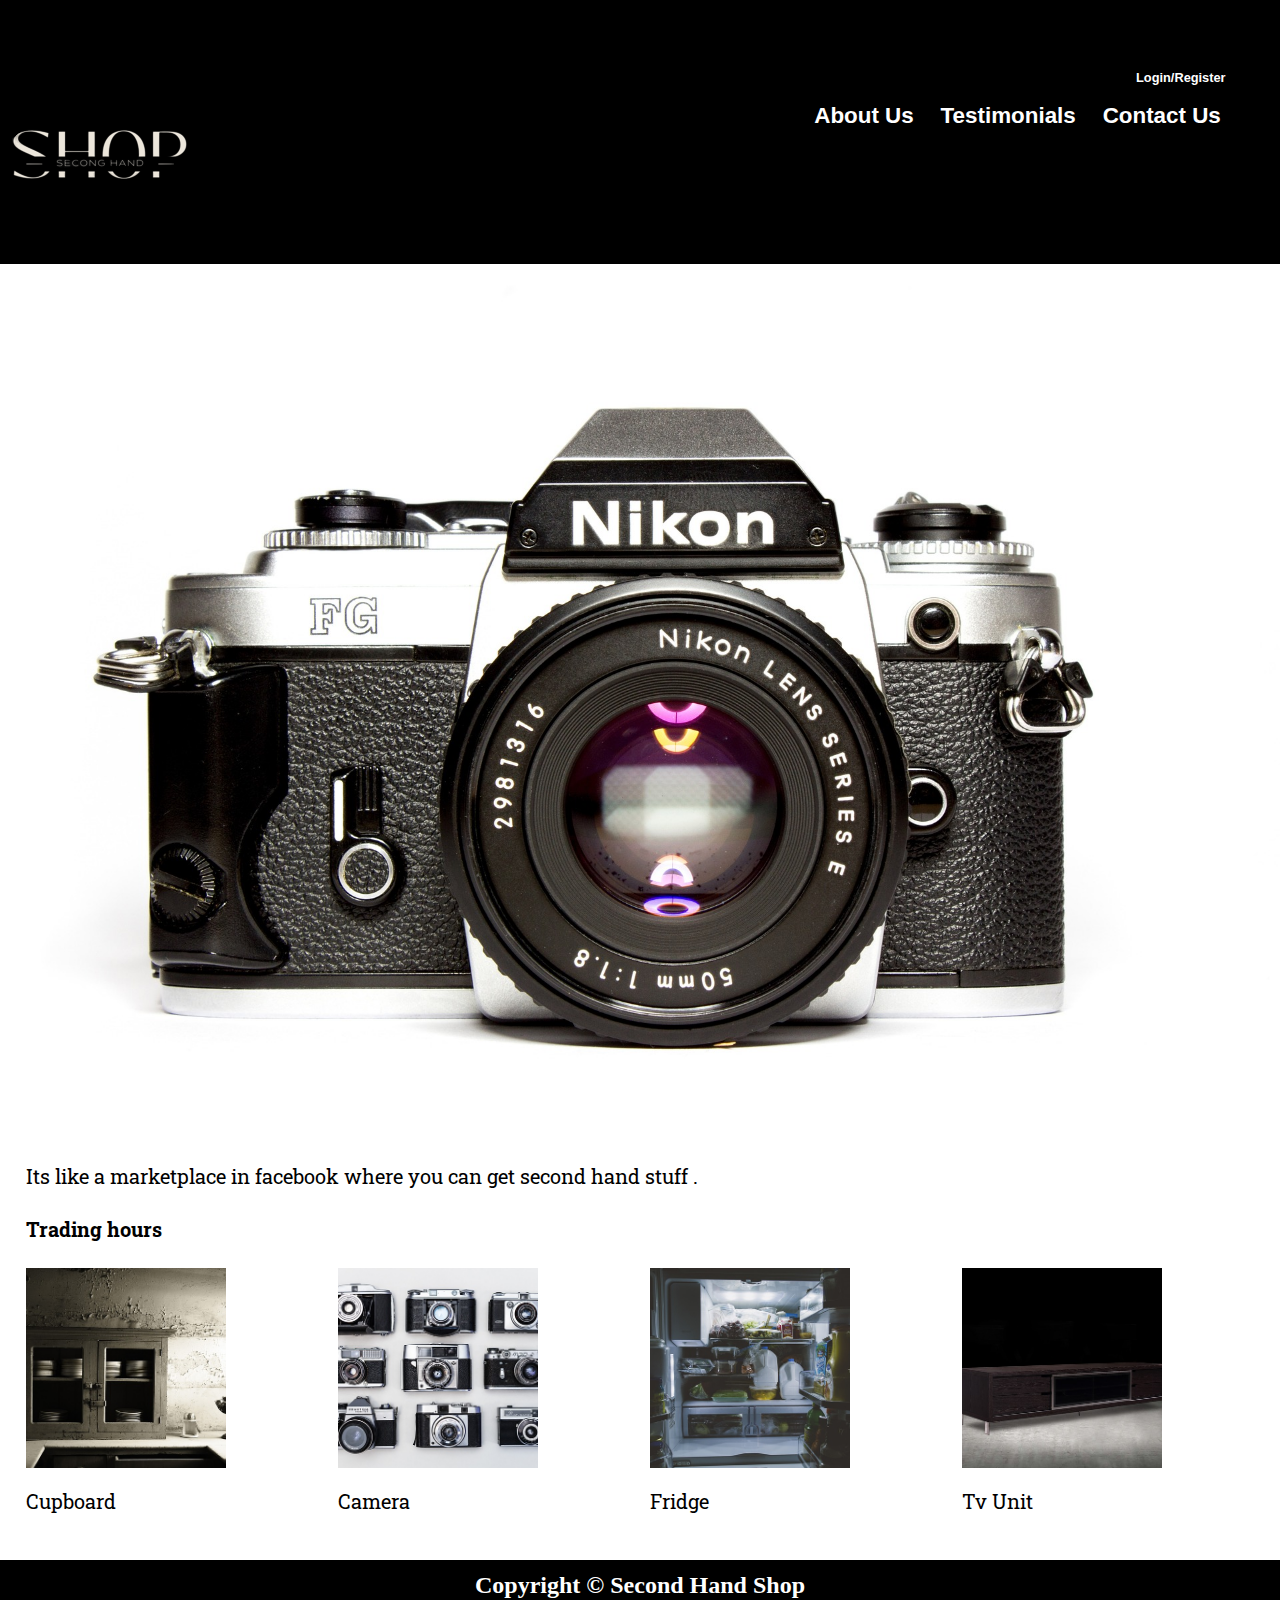
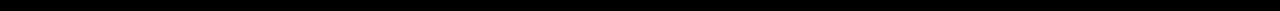
<file: index.html>
<!DOCTYPE html>
<!--This website was created by: Sandeep Poudel-->
<html lang="en">

<head>
    <title>Second Hand Shop</title>
    <meta charset='utf-8'>
    <meta name="viewport" content="width=device-width, initial-scale=1">
    <link rel="preconnect" href="https://fonts.googleapis.com">
    <link rel="preconnect" href="https://fonts.gstatic.com" crossorigin>
    <link href="https://fonts.googleapis.com/css2?family=Send+Flowers&family=Send+Flowers&family=Francois+One&family=Playfair+Display&family=Roboto+Slab&display=swap" rel="stylesheet">
    <link rel="stylesheet" href="css/style.css">
    <script src="script.js"></script>

</head>

<body>
    <div id="container">
        <nav class="mobile-nav">
            <ul id="menu-links">
                <li><a href="#"> Login/Register </a></li>
                <li><a href="about.html"> About Us </a></li>
                <li><a href="testimonial.html"> Testimonials </a></li>
                <li><a href="contact.html"> Contact Us </a></li>
            </ul>
            <a class="menu-icon" onclick="hamburger()"x>
                <div>&#9776;</div>
            </a>
        </nav>
        <!--Use the header area for the website name or logo-->
        <header>
            <a href="index.html"><img src="images/second-hand-shop-logo.png" alt="Second Hand Shop"></a>
        </header>

        <nav class="tablet-desktop">
            <ul>
                <li><a href="#"> Login/Register </a></li>
            </ul>
            <ul>
                <li><a href="about.html"> About Us </a></li>
                <li><a href="testimonial.html"> Testimonials </a></li>
                <li><a href="contact.html"> Contact Us </a></li>
            </ul>
        </nav>
        <div id="billboard">
            <img src="images/second-hand-shop-banner.jpg" alt="Second Hand Shop Banner">
        </div>

        <main>
            <div id="info">
                <p>Its like a marketplace in facebook where you can get second hand stuff .</p>

            </div>
            <h4>Trading hours</h4>
            <div id="image-container">
                <div class="image">
                    <a href="#"><img src="images/cupboard.jpg" alt="cupboard">
                    <p>Cupboard</p></a>
                </div>

                <div class="image">
                    <a href="#"><img src="images/camera-collection.jpg" alt="camera-collection">
                    <p>Camera </p></a>
                </div>
                
                <div class="image">
                    <a href="#"><img src="images/fridge.jpg" alt="fridge">
                    <p>Fridge</p></a>
                </div>
                
                <div class="image">
                    <a href="#"><img src="images/tv-unit.jpg" alt="tv-unit">
                    <p>Tv Unit</p></a>
                </div>
            </div>
        </main>
        <footer>
            <p>Copyright &copy; Second Hand Shop</p>
        </footer>
    </div>
</body>

</html>
</file>
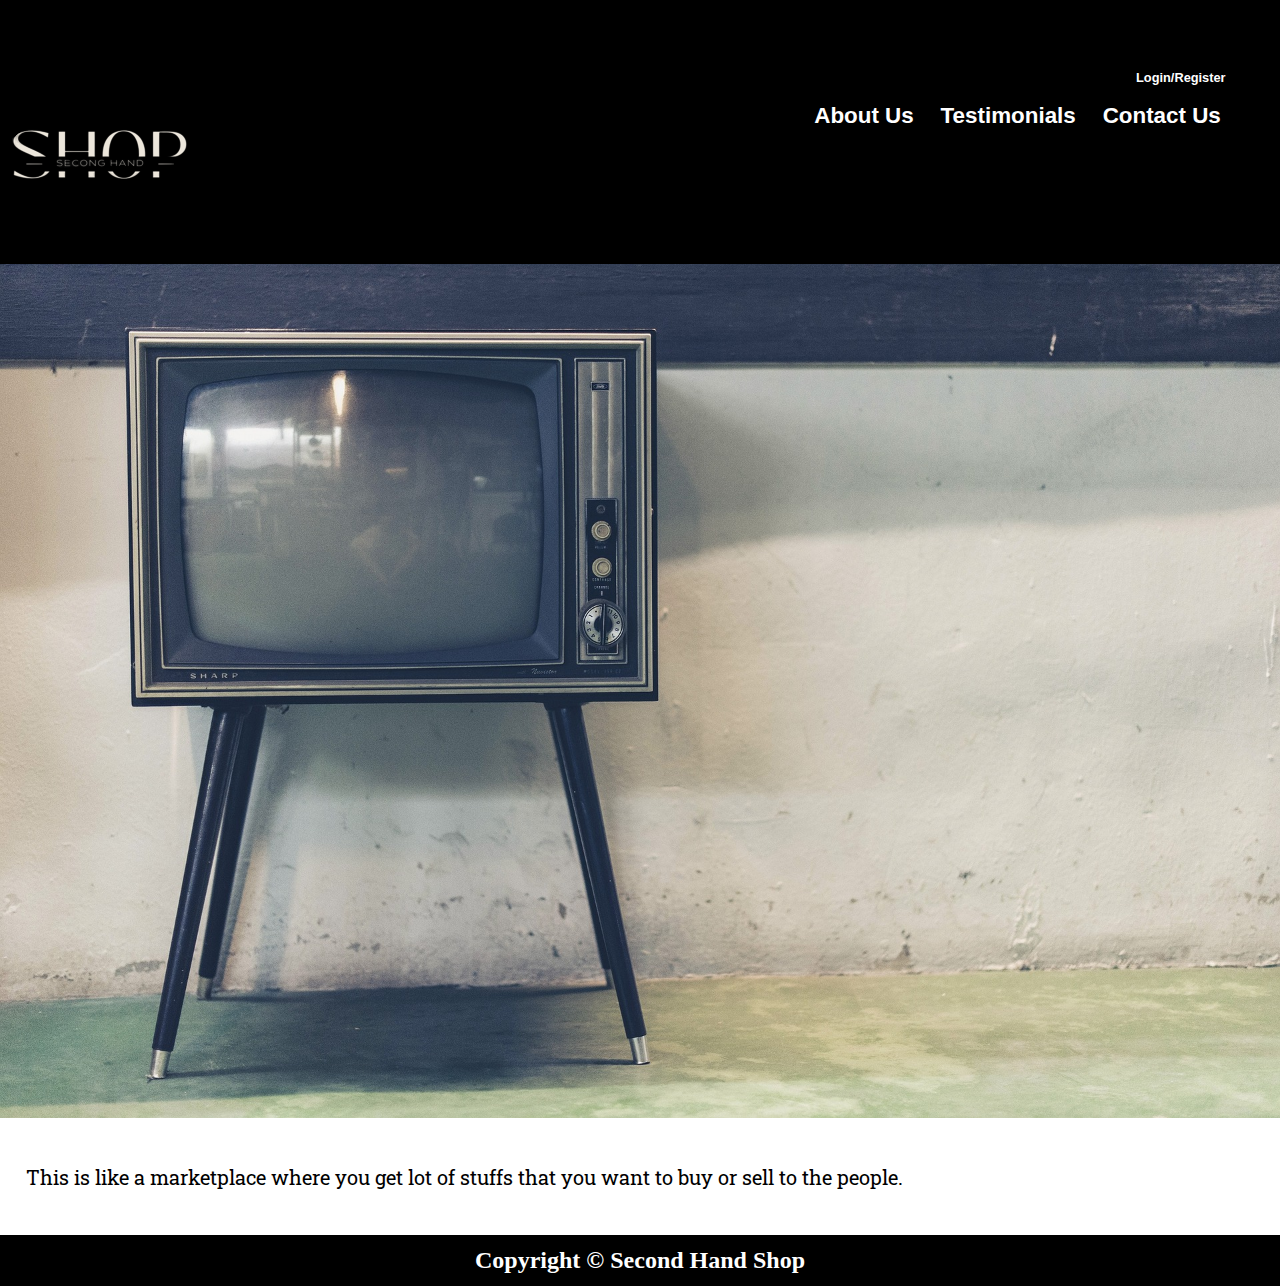
<file: about.html>
<!DOCTYPE html>
<!--This website was created by: Sandeep Poudel-->
<html lang="en">

<head>
    <title>Second Hand Market</title>
    <meta charset='utf-8'>
    <meta name="viewport" content="width=device-width, initial-scale=1">
    <link rel="preconnect" href="https://fonts.googleapis.com">
    <link rel="preconnect" href="https://fonts.gstatic.com" crossorigin>
    <link
        href="https://fonts.googleapis.com/css2?family=Send+Flowers&family=Send+Flowers&family=Francois+One&family=Playfair+Display&family=Roboto+Slab&display=swap"
        rel="stylesheet">
    <link rel="stylesheet" href="css/style.css">
    <script src="script.js"></script>


</head>

<body>
    <div id="container">
        <nav class="mobile-nav">
            <ul id="menu-links">
                <li><a href="#"> Login/Register </a></li>
                <li><a href="about.html"> About Us </a></li>
                <li><a href="testimonial.html"> Testimonials </a></li>
                <li><a href="contact.html"> Contact Us </a></li>
            </ul>
            <a class="menu-icon" onclick="hamburger()"x>
                <div>&#9776;</div>
            </a>
        </nav>
        <!--Use the header area for the website name or logo-->
        <header>
            <a href="index.html"><img src="images/second-hand-shop-logo.png" alt="Second Hand Shop"></a>
        </header>

        <nav class="tablet-desktop">
            <ul>
                <li><a href="#"> Login/Register </a></li>
            </ul>
            <ul>
                <li><a href="about.html"> About Us </a></li>
                <li><a href="testimonial.html"> Testimonials </a></li>
                <li><a href="contact.html"> Contact Us </a></li>
            </ul>
        </nav>
        <div id="billboard">
            <img src="images/about-us.jpg" alt="About us Banner">
        </div>

        <main>
            <div id="about-info">
                <p>This is like a marketplace where you get lot of stuffs that you want
                    to buy or sell to the people.
                </p>
            </div>
        </main>
        <footer>
            <p>Copyright &copy; Second Hand Shop</p>
        </footer>
    </div>
</body>

</html>
</file>
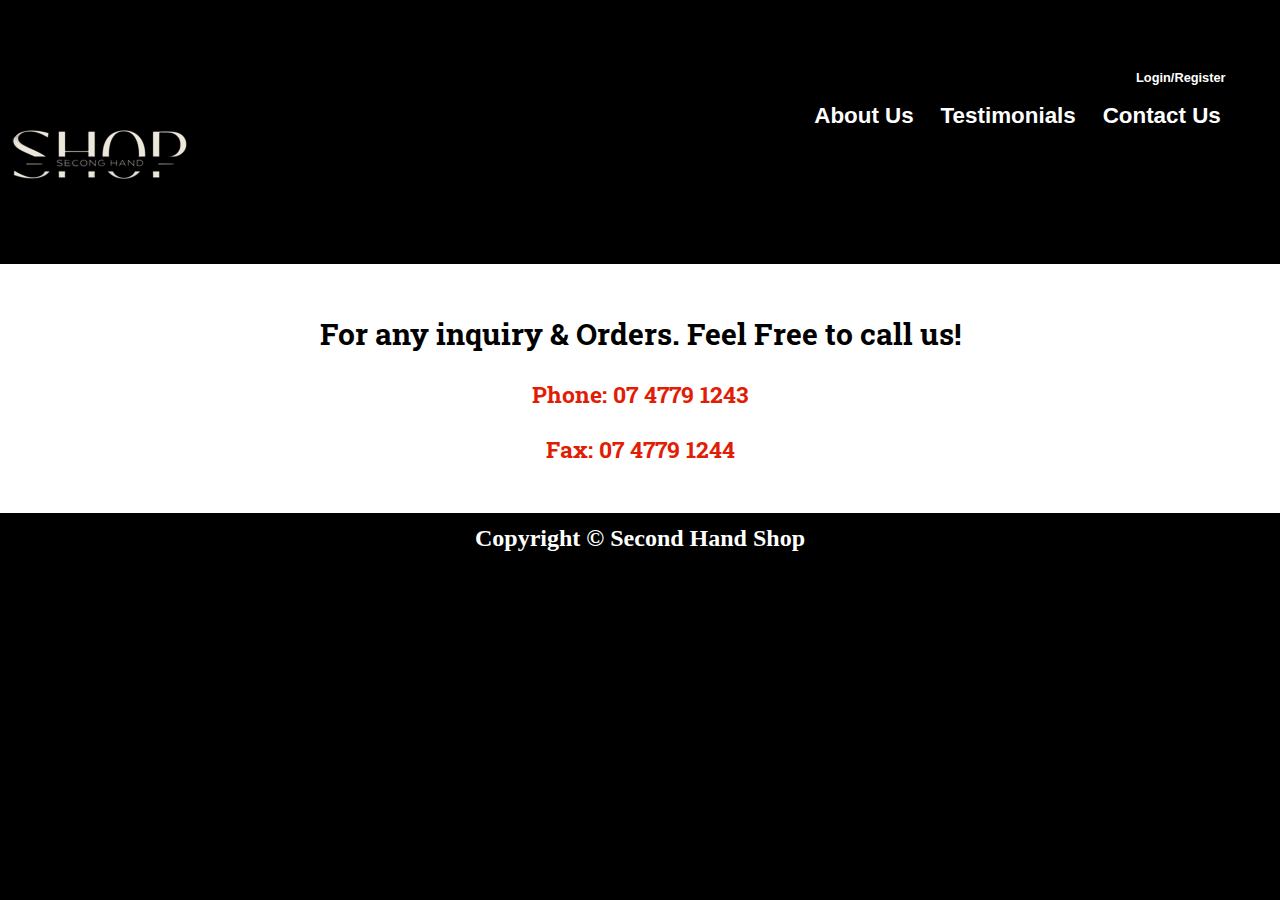
<file: contact.html>
<!DOCTYPE html>
<!--This website was created by: Sandeep Poudel-->
<html lang="en">

<head>
    <title>Busy Bee Florist</title>
    <meta charset='utf-8'>
    <meta name="viewport" content="width=device-width, initial-scale=1">
    <link rel="preconnect" href="https://fonts.googleapis.com">
    <link rel="preconnect" href="https://fonts.gstatic.com" crossorigin>
    <link href="https://fonts.googleapis.com/css2?family=Send+Flowers&family=Send+Flowers&family=Francois+One&family=Playfair+Display&family=Roboto+Slab&display=swap" rel="stylesheet">
    <link rel="stylesheet" href="css/style.css">
    <script src="script.js"></script>


</head>

<body>
    <div id="container">
        <nav class="mobile-nav">
            <ul id="menu-links">
                <li><a href="#"> Login/Register </a></li>
                <li><a href="about.html"> About Us </a></li>
                <li><a href="testimonial.html"> Testimonials </a></li>
                <li><a href="contact.html"> Contact Us </a></li>
            </ul>
            <a class="menu-icon" onclick="hamburger()"x>
                <div>&#9776;</div>
            </a>
        </nav>
        <!--Use the header area for the website name or logo-->
        <header>
            <a href="index.html"><img src="images/second-hand-shop-logo.png" alt="Second Hand Shop"></a>
        </header>

        <nav class="tablet-desktop">
            <ul>
                <li><a href="#"> Login/Register </a></li>
            </ul>
            <ul>
                <li><a href="about.html"> About Us </a></li>
                <li><a href="testimonial.html"> Testimonials </a></li>
                <li><a href="contact.html"> Contact Us </a></li>
            </ul>
        </nav>

        <main>
            <div id="contact">
                <h2>For any inquiry & Orders. Feel Free to call us!</h2>
                <h3><a href="tel:+107 4779 1243" class="phone">Phone: 07 4779 1243</a></h3>
                <h3><a href="fax:+107 4779 1244" class="fax">Fax: 07 4779 1244</a></h3>

            </div>
        </main>
        <footer>
            <p>Copyright &copy; Second Hand Shop</p>
        </footer>
    </div>
</body>

</html>
</file>
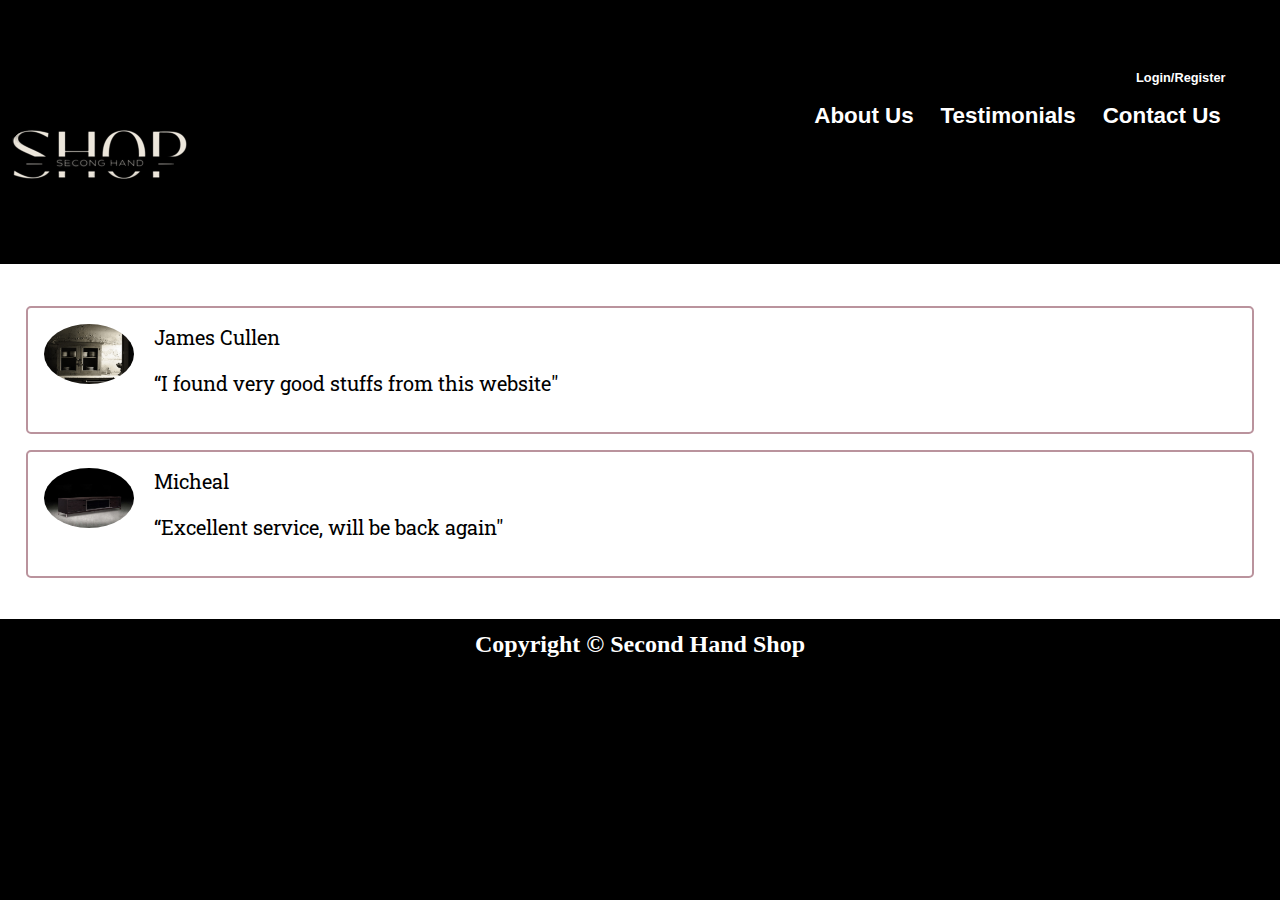
<file: testimonial.html>
<!DOCTYPE html>
<!--This website was created by: Sandeep Poudel-->
<html lang="en">

<head>
    <title>Busy Bee Florist</title>
    <meta charset='utf-8'>
    <meta name="viewport" content="width=device-width, initial-scale=1">
    <link rel="preconnect" href="https://fonts.googleapis.com">
    <link rel="preconnect" href="https://fonts.gstatic.com" crossorigin>
    <link
        href="https://fonts.googleapis.com/css2?family=Send+Flowers&family=Send+Flowers&family=Francois+One&family=Playfair+Display&family=Roboto+Slab&display=swap"
        rel="stylesheet">
    <link rel="stylesheet" href="css/style.css">
    <script src="script.js"></script>


</head>

<body>
    <div id="container">
        <nav class="mobile-nav">
            <ul id="menu-links">
                <li><a href="#"> Login/Register </a></li>
                <li><a href="about.html"> About Us </a></li>
                <li><a href="testimonial.html"> Testimonials </a></li>
                <li><a href="contact.html"> Contact Us </a></li>
            </ul>
            <a class="menu-icon" onclick="hamburger()"x>
                <div>&#9776;</div>
            </a>
        </nav>
        <!--Use the header area for the website name or logo-->
        <header>
            <a href="index.html"><img src="images/second-hand-shop-logo.png" alt="Second Hand Shop"></a>
        </header>

        <nav class="tablet-desktop">
            <ul>
                <li><a href="#"> Login/Register </a></li>
            </ul>
            <ul>
                <li><a href="about.html"> About Us </a></li>
                <li><a href="testimonial.html"> Testimonials </a></li>
                <li><a href="contact.html"> Contact Us </a></li>
            </ul>
        </nav>

        <main>
            <div class="testimonial-container">
                <img src="images/cupboard.jpg" alt="Avatar" style="width:90px">
                <span>James Cullen </span>
                <p>“I found very good stuffs from this website"</p>
            </div>
            <div class="testimonial-container">
                <img src="images/tv-unit.jpg" alt="Avatar" style="width:90px">
                <span>Micheal </span>
                <p>“Excellent service, will be back again"</p>
            </div>
        </main>
        <footer>
            <p>Copyright &copy; Second Hand Shop</p>
        </footer>
    </div>
</body>

</html>
</file>
<file: css/style.css>
/*
Author: Sandeep Poudel
Date: 21/02/2023
File Name: styles.css
*/
body, header, nav, main, footer, h1, div, img, ul {
    margin: 0;
    padding: 0;
    border: 0;
}

img {
    max-width: 100%;
    display: block;
}



body {
    background-color: #000;
}

/* Style rules for hamburger menu */
.mobile-nav a {
    color: #fff;
    font-family: 'Francois One', sans-serif;
    text-align: center;
    font-size: 2em;
    text-decoration: none;
    padding: 3%;
    display: block;
}

.mobile-nav a.menu-icon {
    display: block;
    position: absolute;
    right: 0;
    top: 0;
}

.mobile {
    display: block;
}

.tablet-desktop, #menu-links {
    display: none;
}



nav ul {
    font-family: 'Segoe UI', Tahoma, Verdana, sans-serif;
    font-weight: bold;
    list-style-type: none;
    text-align: right;

}

nav ul:first-child li {
    font-size: 0.8em;
    font-family: cursive, sans-serif, 'Times New Roman', Times;
}



nav ul a {
    display: block;
    color: #010e40;
    text-align: center;
    padding: 0.5em;
    text-decoration: none;
}

.mobile-nav a.menu-icon {
    display: block;
    position: absolute;
    right: 0;
    top: 0;
}

/* Show mobile class, hide tablet-desktop class and menu-links id*/
.mobile {
    display: block;
}

.tablet-desktop, #menu-links {
    display: none;
}

.announcement {
    display: none;
}

#billboard img {
    display: none;
}

main {
    display: block;
    clear: left;
    background-color: #fff;
    padding: 2%;
    font-size: 1.25em;
    font-family: 'Roboto Slab', serif;
}

.trading-hour li {
    display: block;
    text-decoration: none;
}

footer {
    text-align: center;
    color: #fff;
    font-weight: bold;
    padding: 0 1em;
}

footer p {
    font-size: 1.5em;
    margin: 0.5em 0;
}


#contact {
    text-align: center;
}

#contact a {
    color: #e11d06;
    text-decoration: none;
}

#image-container {
    display: grid;
    grid-template-columns: 1fr 1fr 1fr 1fr;
    column-gap: 20px;
    row-gap: 20px;
}


.testimonial-container {
    border: 2px solid #ba939d;
    border-radius: 5px;
    padding: 16px;
    margin: 16px 0
}

.testimonial-container img {
    float: left;
    margin-right: 20px;
    border-radius: 50%;
}

.testimonial-container span {
    font-size: 20px;
    margin-right: 15px;
}

nav ul {
    font-family: 'Segoe UI', Tahoma, Verdana, sans-serif;
    font-weight: bold;
    list-style-type: none;
}

.billboard-testimonial {
    display: none;
}

#image-container {
    display: block;
}

.image {
    border: 3px solid #bf1121;
    margin: 10px 0;
}

.image a {
    text-decoration: none;
    color: #000;
}
.image p{
    text-align: center;
}

.cart, .book-now {
    display: block;
    padding: 5px;
    border-color: #e77b9b94;
    font-size: 1em;
    cursor: pointer;
    font-family: 'Roboto Slab', serif;
}

.cart:hover, .book-now:hover {
    background-color: #ff4442;
    color: white;
}

#registration {
    display: none;
}

.shopping-container a {
    text-decoration: none;
}

button.cart {
    float: left;
    margin-right: 20px;
}

#payment-form {
    margin-top: 2%;
    background-color: #f2f2f2;
    padding: 2%;
}

#payment-form h2 {
    text-align: center;
    color: #010e40;
}

/* Style rules for form elements */
#contact h3{
    font-size: 15px;
}

/* Media Query for Tablet Viewport */
@media screen and (min-width: 630px) {
    .tablet-desktop {
        display: block;
    }

    #billboard img {
        display: block;
    }

    .mobile, .mobile-nav, .mobile-nav a.menu-icon {
        display: none;
    }

    .announcement {
        display: block;
        position: absolute;
        top: 50%;
        left: 50%;
        transform: translate(-50%, -50%);
        color: #3396a1;
        font-size: 2.5em;
        font-weight: bold;
        font-family: 'Send Flowers', cursive;
    }

    header {
        width: 25%;
        float: left;
    }

    nav ul:first-child li {
        font-size: 0.8em;
        font-family: cursive, sans-serif, 'Times New Roman', Times;
    }

    nav li {
        display: inline-block;
        font-size: 1.3em;
    }

    nav ul a {
        display: block;
        color: #fff;
        text-align: center;
        padding: 0.5em;
        text-decoration: none;
    }

    #submission {
        display: grid;
        grid-template-columns: auto auto;
        column-gap: 20px;
    }

    .login, .register {
        border-right: 7px solid #f10f0d;
        border-bottom: none;
    }

    .register {
        border: none;
    }

    .billboard-testimonial {
        display: block;
    }

    #image-container {
        display: grid;
        grid-template-columns: 1fr 1fr 1fr 1fr;
        column-gap: 20px;
        row-gap: 20px;
    }

    .image {
        margin: 0;
        border: none;
    }

    .image img {
        width: 200px;
        height: 200px;
        object-fit: cover;
    }
    #contact h3{
        font-size: 1.17em;
    }
}

/* Media Query for Desktop Viewport */
@media screen and (min-width: 769px) {

    nav {
        margin: 4em 3em 0 0;
    }

    nav li {
        font-size: 1.4em;
    }

    .announcement {
        top: 63%;
    }

    .detail-desc-container {
        display: inline-block
    }

    .detail-image img {
        width: 50%;
        float: left;
        margin-right: 1em;
    }

    #payment-form {
        width: auto;
    }

    #payment-form .form-grid {
        display: grid;
        grid-template-columns: auto auto auto;
        gap: 20px;
    }

    #payment-form .btn {
        grid-column: 1 / span 3;
    }
    .image p{
        text-align: justify;
    }
}
</file>
